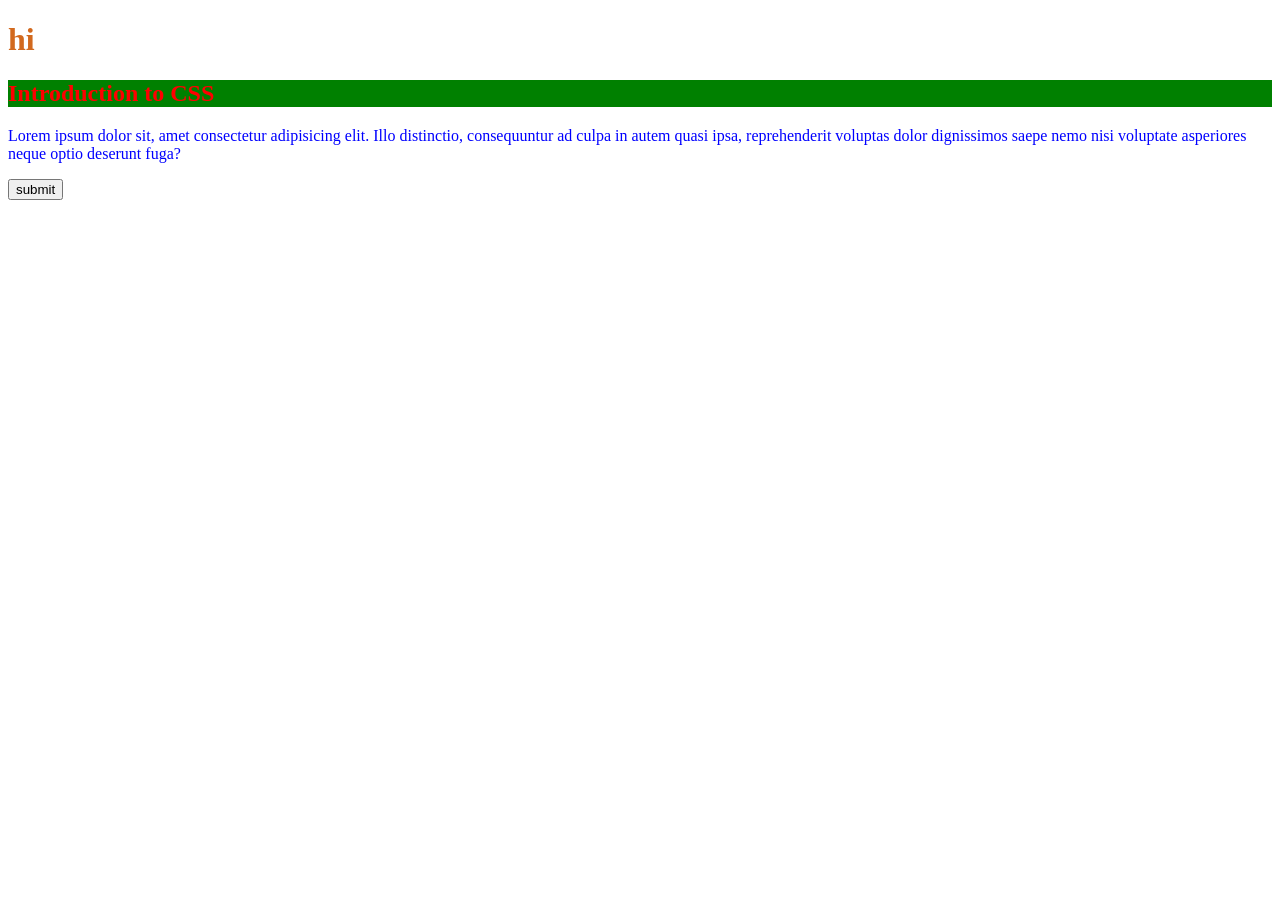
<file: 1.Intro to css/index.html>
<!DOCTYPE html>
<html lang="en">
<head>
    <meta charset="UTF-8">
    <meta name="viewport" content="width=device-width, initial-scale=1.0">
    <title>Intro to css</title>
    <link rel="stylesheet" href="style.css">
    
     <link rel="icon" href="images.png/favicon.ico" type="image/x-icon">  <!--download icon from favicon.io and save it in the same folder as index.html -->
    <style>
        h2{
            color:brown;
            background-color: yellow;
        }
        p{
            color: navy;
        }
    </style>
</head>
<body>
    <h1>hi</h1>
    <!-- 1.inline css //writing the styles for that particular tag only
          2.internal css
          3.external css -->
          <h2 style="color: red; background-color: green;">Introduction to CSS</h2>
          <p style="color: blue;">Lorem ipsum dolor sit, amet consectetur adipisicing elit. Illo distinctio, consequuntur ad culpa in autem quasi ipsa, reprehenderit voluptas dolor dignissimos saepe nemo nisi voluptate asperiores neque optio deserunt fuga?</p>
          <!-- <input type="submit"/> //it is predefined tag no changes can be done here -->
          <button>submit</button> <!-- changes can be done here -->
        



</body>
</html>
</file>
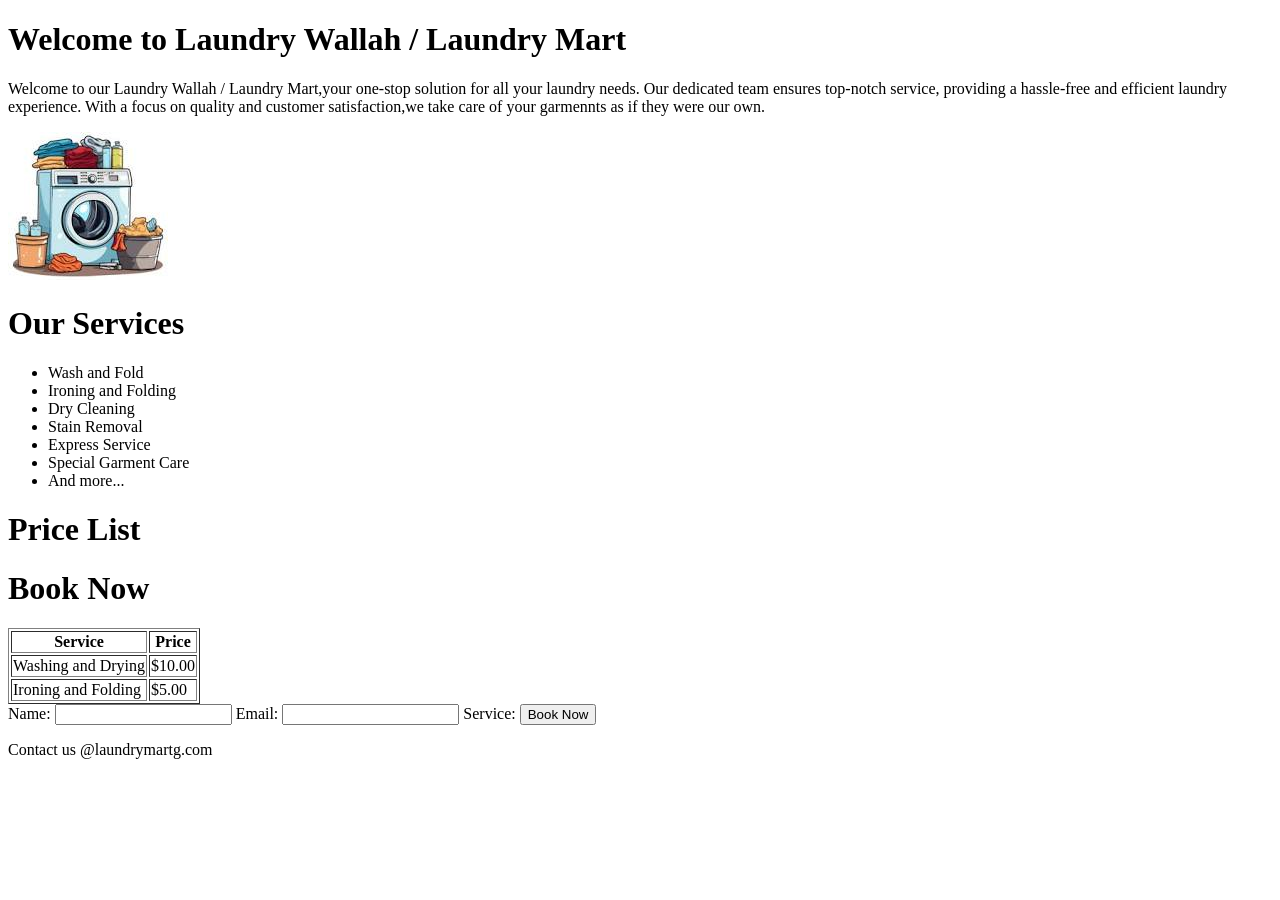
<file: task/index.html>
<!DOCTYPE html>
<html lang="en">
<head>
    <meta charset="UTF-8">
    <meta name="viewport" content="width=device-width, initial-scale=1.0">
    <title>Document</title>
</head>
<body>
    <h1>Welcome to Laundry Wallah / Laundry Mart</h1>
    <p>Welcome to our Laundry Wallah / Laundry Mart,your one-stop solution for all your laundry needs. Our dedicated team ensures top-notch service, providing a hassle-free and efficient laundry experience. With a focus on quality and customer satisfaction,we take care of your garmennts as if they were our own.    </p>
    <img src="[data-uri]" alt="">
    <h1>Our Services</h1>
    <ul> 
        
        <li>Wash and Fold</li>
        <li>Ironing and Folding</li>
        <li>Dry Cleaning</li>
        <li>Stain Removal</li>
        <li>Express Service</li>
        <li>Special Garment Care</li>
        <li>And more...</li>
    </ul>
    <h1>Price List</h1>
    <table border="">
        <tr>
            <th>Service</th>
            <th>Price</th>
        </tr>
        <tr>
            <td>Washing and Drying</td>
            <td>$10.00</td>
        </tr>
        <tr>
            <td>Ironing and Folding</td>
            <td>$5.00</td>
        </tr>
        <h1>Book Now</h1>
    </tr>    
    </table> 
    <form action="">
        <label for="name">Name:</label>
        <input type="text" id="name" name="name">
        <label for="email">Email:</label>
        <input type="email" id="email" name="email">
    <label for="service">Service:</label>
    <input type="submit" value="Book Now">
 
    </form>
    <p>Contact us <at:info>@laundrymartg.com</at:info>
</body>
</html>
</file>
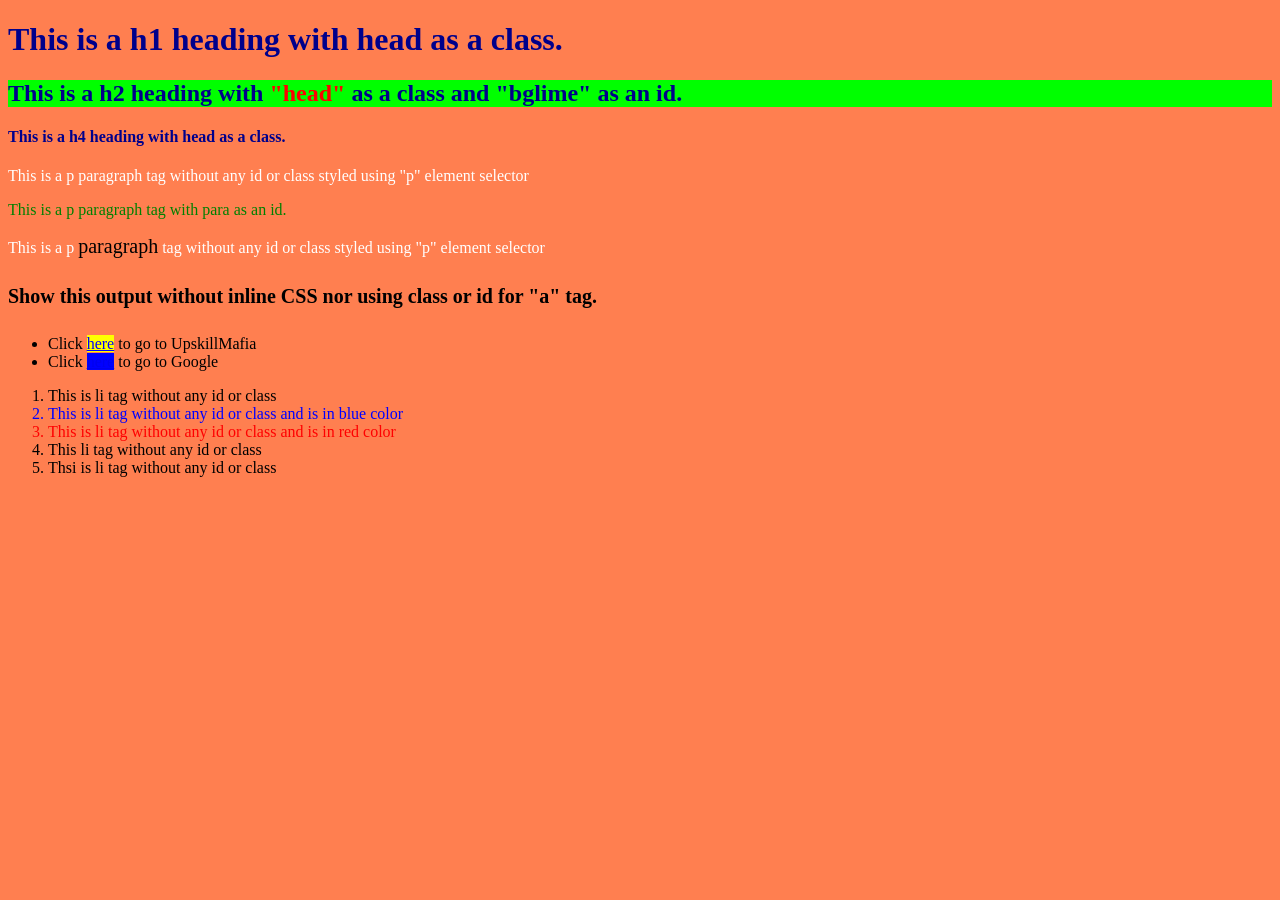
<file: task3/index.html>
<!DOCTYPE html>
<html lang="en">
<head>
    <meta charset="UTF-8">
    <meta name="viewport" content="width=device-width, initial-scale=1.0">
    <title>Task 3</title>
    <link rel="stylesheet" href="style.css">
</head>
<body>
    <!-- heading -->

    <h1 class ="head">This is a h1 heading with head as a class.</h1>
    <h2 class ="head" id="bglime">This is a h2 heading with <span class="head-word">"head"</span> as a class and "bglime" as an id.</h2>
    <h4 class ="head">This is a h4 heading with head as a class.</h4>
    <p>This is a p paragraph tag without any id or class styled using "p" element selector</p>
    <p id="para">This is a p paragraph tag with para  as an id.</p>
    <p>This is a p <span class="p-word">paragraph</span> tag without any id or class styled using "p" element selector</p>

    <h4 class="p-word">Show this output without inline CSS nor using class or id for "a" tag.</h4>

    <ul >
        <li>Click <a href="https://www.upskillmafia.com" >here</a> to go to UpskillMafia</li>
        <li>Click <a href="https://www.google.com" >here</a> to go to Google</li>
    </ul>

    <ol>
        <li>This is li tag without any id or class</li>
        <li>This is li tag without any id or class and is in blue color</li>
        <li>This is li tag without any id  or class and is in red color</li>
        <li>This li tag without any id or class</li>
        <li>Thsi is li tag without any id or class</li>
    </ol>
</body>
</html>
</file>
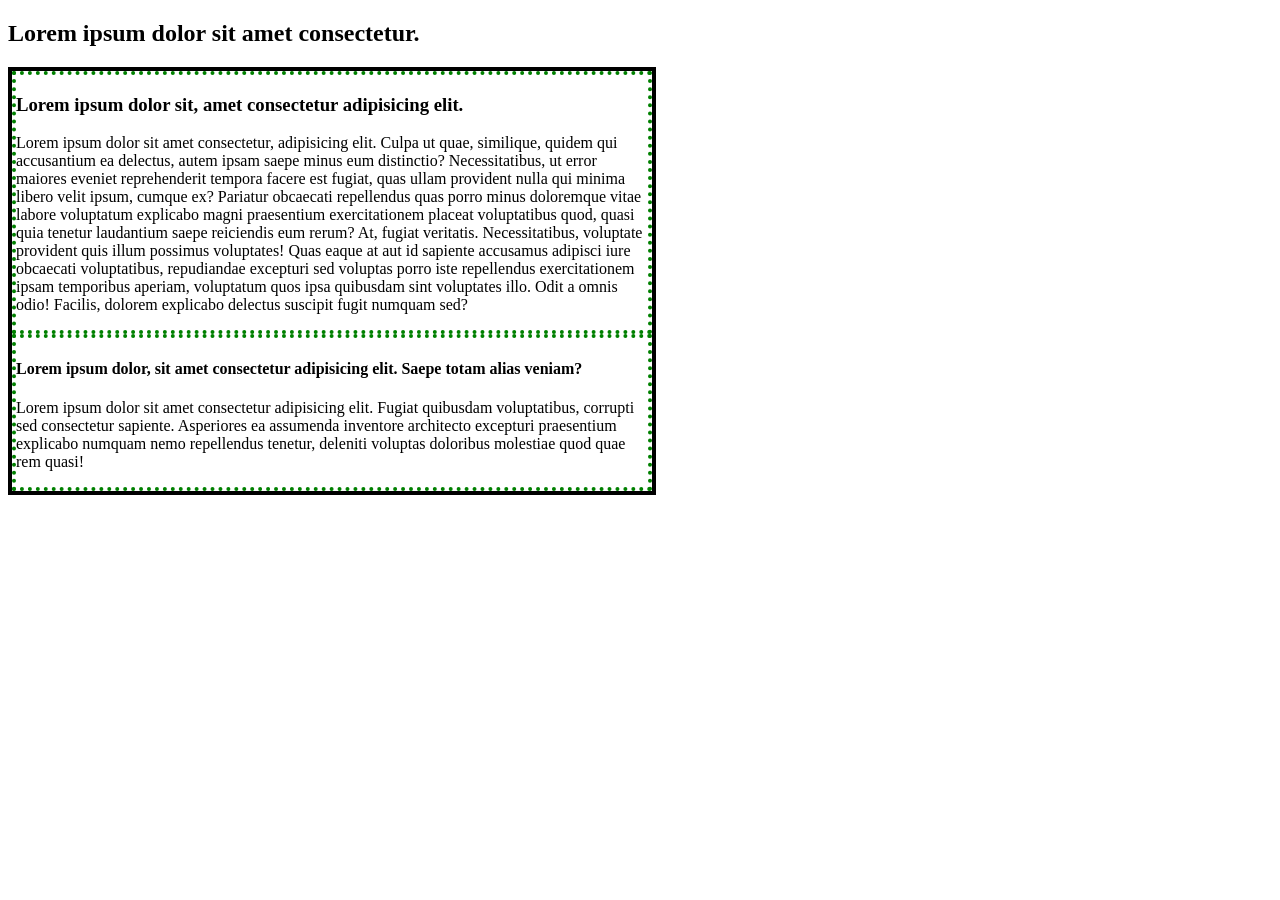
<file: 1.Intro to css/4.units/index.html>
<!DOCTYPE html>
<html lang="en">
<head>
    <meta charset="UTF-8">
    <meta name="viewport" content="width=device-width, initial-scale=1.0">
    <title>Document</title>
    <link rel="stylesheet" href="style.css">
</head>
<body>
   <header>
        <h2>Lorem ipsum dolor sit amet consectetur.</h2>
   </header> 
   <main>
    <section>   
        <h3>    Lorem ipsum dolor sit, amet consectetur adipisicing elit.</h3>
        <p>Lorem ipsum dolor sit amet consectetur, adipisicing elit. Culpa ut quae, similique, quidem qui accusantium ea delectus, autem ipsam saepe minus eum distinctio? Necessitatibus, ut error maiores eveniet reprehenderit tempora facere est fugiat, quas ullam provident nulla qui minima libero velit ipsum, cumque ex? Pariatur obcaecati repellendus quas porro minus doloremque vitae labore voluptatum explicabo magni praesentium exercitationem placeat voluptatibus quod, quasi quia tenetur laudantium saepe reiciendis eum rerum? At, fugiat veritatis. Necessitatibus, voluptate provident quis illum possimus voluptates! Quas eaque at aut id sapiente accusamus adipisci iure obcaecati voluptatibus, repudiandae excepturi sed voluptas porro iste repellendus exercitationem ipsam temporibus aperiam, voluptatum quos ipsa quibusdam sint voluptates illo. Odit a omnis odio! Facilis, dolorem explicabo delectus suscipit fugit numquam sed?</p>

    </section>
    <section>
        <h4>Lorem ipsum dolor, sit amet consectetur adipisicing elit. Saepe totam alias veniam?</h4>
        <p>Lorem ipsum dolor sit amet consectetur adipisicing elit. Fugiat quibusdam voluptatibus, corrupti sed consectetur sapiente. Asperiores ea assumenda inventore architecto excepturi praesentium explicabo numquam nemo repellendus tenetur, deleniti voluptas doloribus molestiae quod quae rem quasi!</p>

    </section>
   </main>
</body>
</html>
</file>
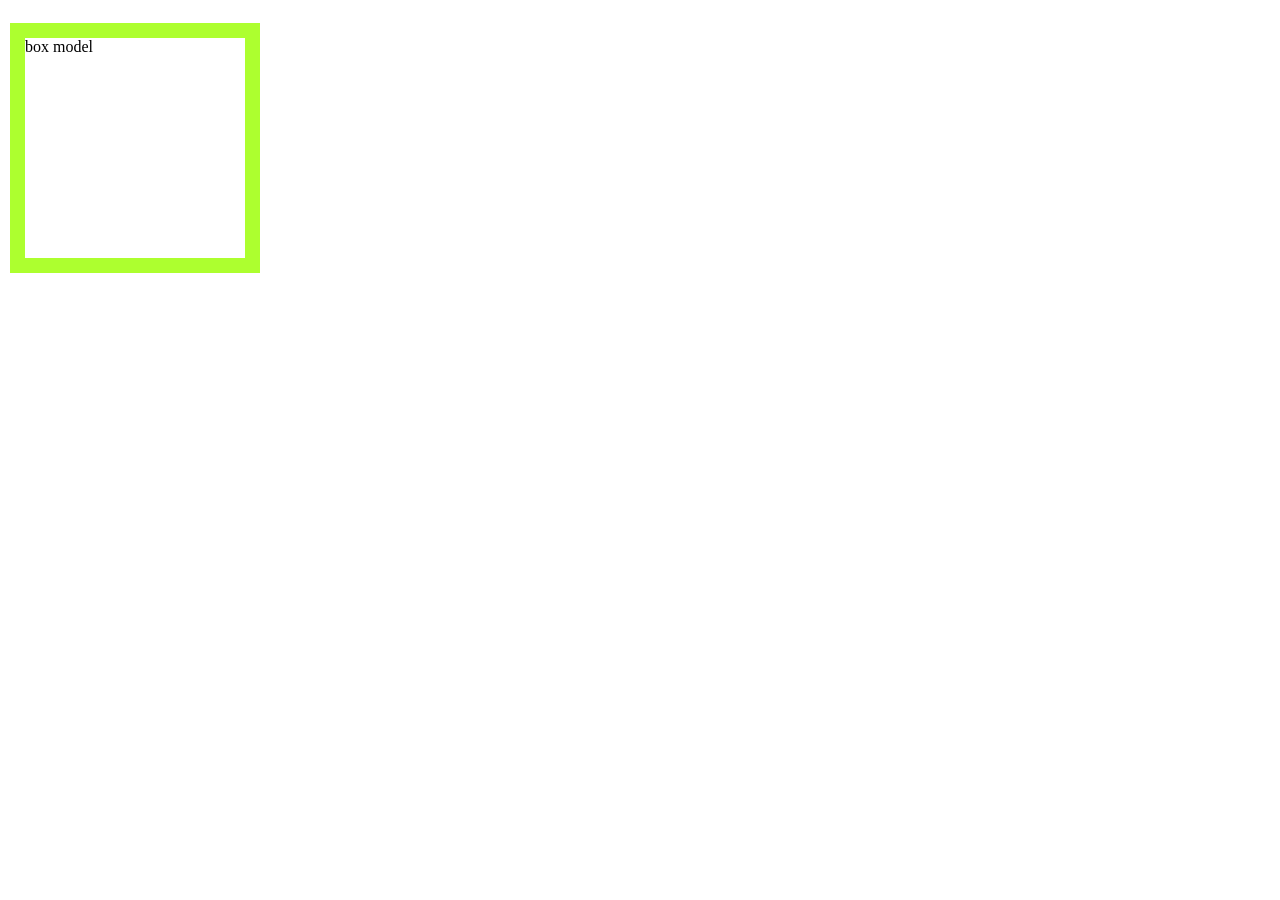
<file: 1.Intro to css/5.box model/index.html>
<!DOCTYPE html>
<html lang="en">
<head>
    <meta charset="UTF-8">
    <meta name="viewport" content="width=device-width, initial-scale=1.0">
    <title>Document</title>
    <link rel="stylesheet" href="style.css">
</head>
<body>
    <div>
        box model
    </div>
</body>
</html>
</file>
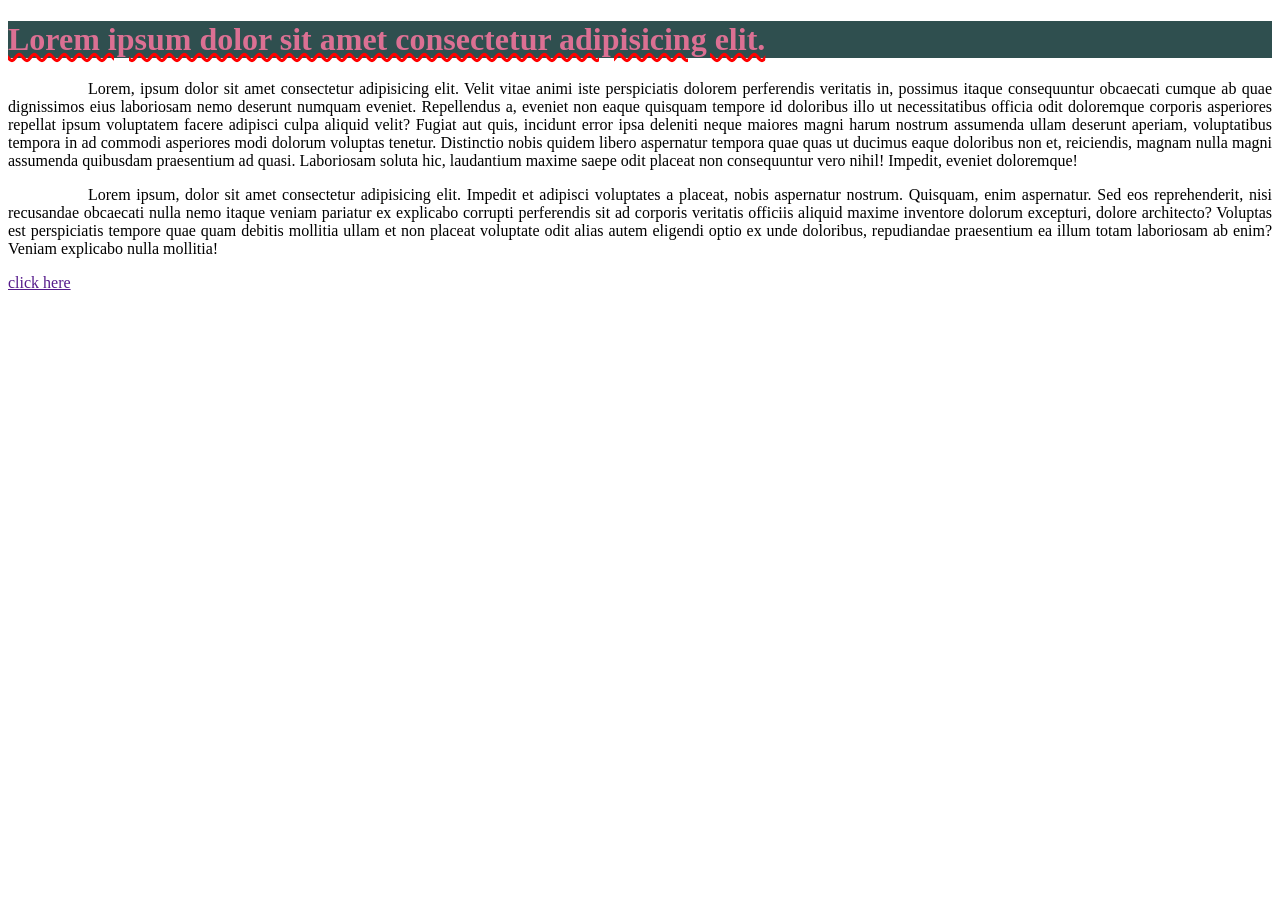
<file: 1.Intro to css/6.text and fonts/index.html>
<!DOCTYPE html>
<html lang="en">
<head>
    <meta charset="UTF-8">
    <meta name="viewport" content="width=device-width, initial-scale=1.0">
    <title>text and fonts</title>
    <link rel="stylesheet" href="style.css">
</head>
<body>
    <h1>Lorem ipsum dolor sit amet consectetur adipisicing elit.</h1>
    <p>Lorem, ipsum dolor sit amet consectetur adipisicing elit. Velit vitae animi iste perspiciatis dolorem perferendis veritatis in, possimus itaque consequuntur obcaecati cumque ab quae dignissimos eius laboriosam nemo deserunt numquam eveniet. Repellendus a, eveniet non eaque quisquam tempore id doloribus illo ut necessitatibus officia odit doloremque corporis asperiores repellat ipsum voluptatem facere adipisci culpa aliquid velit? Fugiat aut quis, incidunt error ipsa deleniti neque maiores magni harum nostrum assumenda ullam deserunt aperiam, voluptatibus tempora in ad commodi asperiores modi dolorum voluptas tenetur. Distinctio nobis quidem libero aspernatur tempora quae quas ut ducimus eaque doloribus non et, reiciendis, magnam nulla magni assumenda quibusdam praesentium ad quasi. Laboriosam soluta hic, laudantium maxime saepe odit placeat non consequuntur vero nihil! Impedit, eveniet doloremque!</p>
    <p>Lorem ipsum, dolor sit amet consectetur adipisicing elit. Impedit et adipisci voluptates a placeat, nobis aspernatur nostrum. Quisquam, enim aspernatur. Sed eos reprehenderit, nisi recusandae obcaecati nulla nemo itaque veniam pariatur ex explicabo corrupti perferendis sit ad corporis veritatis officiis aliquid maxime inventore dolorum excepturi, dolore architecto? Voluptas est perspiciatis tempore quae quam debitis mollitia ullam et non placeat voluptate odit alias autem eligendi optio ex unde doloribus, repudiandae praesentium ea illum totam laboriosam ab enim? Veniam explicabo nulla mollitia!</p>
    <a href="">click here</a>
</body>
</html>
</file>
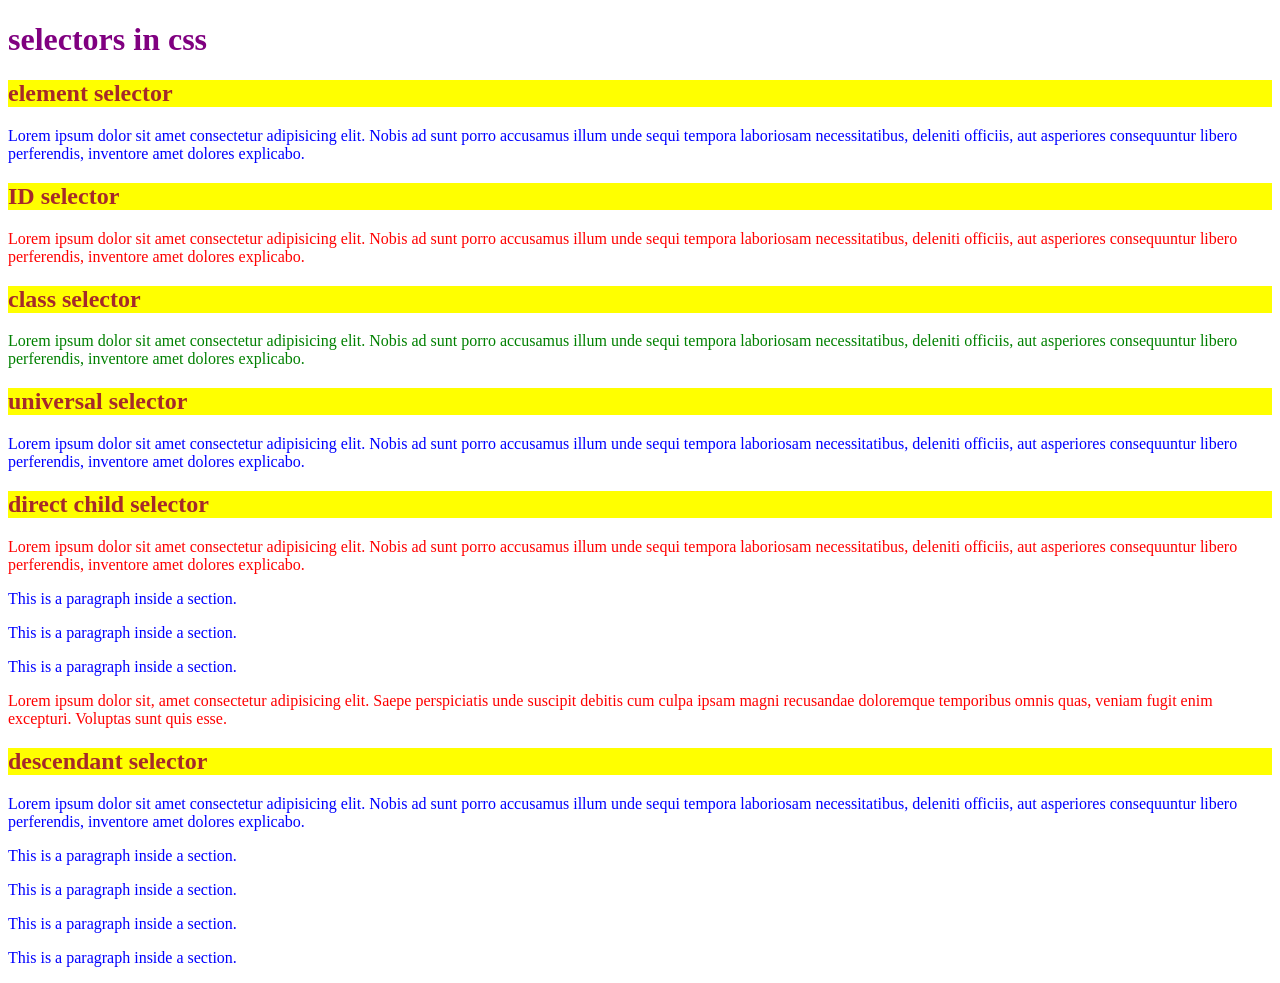
<file: 1.Intro to css/2.selectors/cssselectors.html>
<!DOCTYPE html>
<html lang="en">
<head>
    <meta charset="UTF-8">
    <meta name="viewport" content="width=device-width, initial-scale=1.0">
    <title>css selectors</title>
    <link rel="stylesheet" href="cssselectors.css">
</head>
<body>
    <!-- 
    >>element selector
    >>ID selector
    >>class selector
    >>nested selector
    >> universal selector
    >>direct child selector >>.hover
    descendant selector -->

<!-- specificity
    >> ID >> class >> element -->

    <header>
        <h1>selectors in css</h1>
    </header>
    <main>
        <article>
            <h2>element selector</h2>
            <p>Lorem ipsum dolor sit amet consectetur adipisicing elit. Nobis ad sunt porro accusamus illum unde sequi tempora laboriosam necessitatibus, deleniti officiis, aut asperiores consequuntur libero perferendis, inventore amet dolores explicabo.</p>
        </article>
        
        <article>
            <h2>ID selector</h2>
            <p id="pId">Lorem ipsum dolor sit amet consectetur adipisicing elit. Nobis ad sunt porro accusamus illum unde sequi tempora laboriosam necessitatibus, deleniti officiis, aut asperiores consequuntur libero perferendis, inventore amet dolores explicabo.</p>
        </article>
        
        <article>
            <h2>class selector</h2>
            <p class="p ">Lorem ipsum dolor sit amet consectetur adipisicing elit. Nobis ad sunt porro accusamus illum unde sequi tempora laboriosam necessitatibus, deleniti officiis, aut asperiores consequuntur libero perferendis, inventore amet dolores explicabo.</p>
        </article>
        
        <article>
            <h2>universal selector</h2>
            <p>Lorem ipsum dolor sit amet consectetur adipisicing elit. Nobis ad sunt porro accusamus illum unde sequi tempora laboriosam necessitatibus, deleniti officiis, aut asperiores consequuntur libero perferendis, inventore amet dolores explicabo.</p>
        </article>
        <article id="direct-child">
            <h2>direct child selector</h2>
            <p>Lorem ipsum dolor sit amet consectetur adipisicing elit. Nobis ad sunt porro accusamus illum unde sequi tempora laboriosam necessitatibus, deleniti officiis, aut asperiores consequuntur libero perferendis, inventore amet dolores explicabo.</p>
            <section>
                <p>This is a paragraph inside a section.</p>
            </section>
            <section>
                <p>This is a paragraph inside a section.</p>
            </section>
            <section>
                <p>This is a paragraph inside a section.</p>
            </section>
            <p>Lorem ipsum dolor sit, amet consectetur adipisicing elit. Saepe perspiciatis unde suscipit debitis cum culpa ipsam magni recusandae doloremque temporibus omnis quas, veniam fugit enim excepturi. Voluptas sunt quis esse.</p>
        </article>
        <article id="descendant">
            <h2>descendant selector</h2>
            <p>Lorem ipsum dolor sit amet consectetur adipisicing elit. Nobis ad sunt porro accusamus illum unde sequi tempora laboriosam necessitatibus, deleniti officiis, aut asperiores consequuntur libero perferendis, inventore amet dolores explicabo.</p>
            <section>
                <p>This is a paragraph inside a section.</p>
            </section>
            <section>
                <p>This is a paragraph inside a section.</p>
            </section>
            <section>
                <p>This is a paragraph inside a section.</p>
            </section>
            <section>
                <p>This is a paragraph inside a section.</p>
            </section>
        </article>
    </main>
</body>
</html>
</file>
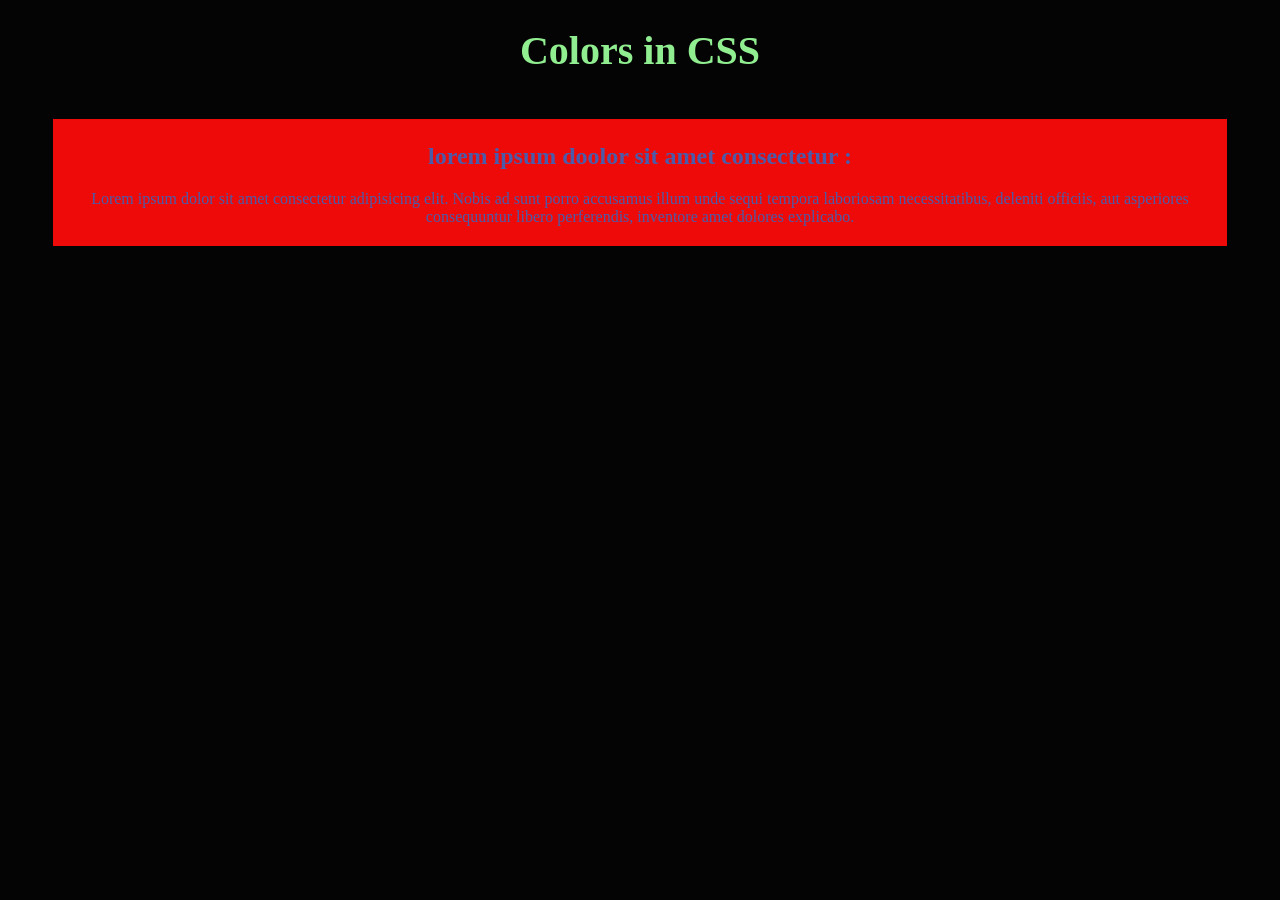
<file: 1.Intro to css/3.colors/colors.html>
<!DOCTYPE html>
<html lang="en">
<head>
    <meta charset="UTF-8">
    <meta name="viewport" content="width=device-width, initial-scale=1.0">
    <title>colors in css</title>
    <link rel="stylesheet" href="colors.css">
</head>
<body>
    <header>
        <h1>Colors in CSS</h1>
    </header>
    <main>
        <article>
            <h2>lorem ipsum doolor sit amet consectetur :</h2>
            <p>Lorem ipsum dolor sit amet consectetur adipisicing elit. Nobis ad sunt porro accusamus illum unde sequi tempora laboriosam necessitatibus, deleniti officiis, aut asperiores consequuntur libero perferendis, inventore amet dolores explicabo.</p>
        </article>
    </main>
</body>
</html>
</file>
<file: 1.Intro to css/style.css>
h1{
    color:chocolate;
}
</file>
<file: task3/style.css>
body{
    background-color: coral;
}
.head {
    color:darkblue;
}
#bglime .head-word{
    color:red;
}
#bglime{
    background-color: lime;
}
#para{
    color:green;
}
.p-word{
    color:black;
    font-size:20px;
}
p{
    color:white;
}
ul li:first-child a{
    color:blue;
background-color:yellow;
}

ul li:nth-child(2) a{
    
background-color:blue;
}
ul li:first-child a::before{
    content: "";
}
ul li :nth-child(2) a {
 color:blue;
}


ol li:nth-child(2){
color:blue;
}
ol li:nth-child(3){
color:red;
}
</file>
<file: 1.Intro to css/4.units/style.css>
main{
    border:4px solid black;
    /* border-radius: 5%; */
    /* width: 50%; */
    /* %,vw,vh,px,em(element),rem(root element) >> refer note book */

    width:50vw;
}
section{
    border:4px dotted green;
    /* border-radius: 5%; */
    /* width:70vw; */
    height: auto;
}
</file>
<file: 1.Intro to css/5.box model/style.css>
div{
    border:15px solid greenyellow;
    /* padding:45px 35px 23px 15px; */           
    margin:20px;
    padding-left:0px;
    margin:23px 21px 15px 10px;
    width:250px;
    height:250px;
}
*{
    margin-left:0px;
    margin-right:0px;
    box-sizing:border-box;
}
</file>
<file: 1.Intro to css/6.text and fonts/style.css>
h1{
  color:palevioletred;
  background-color:darkslategrey;  
  text-decoration:underline;
  text-decoration-color:red;
  text-decoration-style:wavy;
}
p{
    text-align:justify;
    text-indent: 80px;
}
</file>
<file: 1.Intro to css/2.selectors/cssselectors.css>
/*
selector syntax:
selector{
    propertykey: propertyvalue;
}
*/

/* 1. element selector */
p {
    color: blue;
}
h2 {
    color: brown;
    background-color: yellow;
}


/* 2.ID selector */
#pId {
    color: red;
}

/* 3.class selector */
.p {
    color: green;
}


.pclass {
    background-color: orange;
}


/* 5.universal selector */

*{
    font-family: bold;
    color: purple;
}

/* 6.descendant selector */
#descendant p {
    color: blue;
}

/* 7.direct child selector */
#direct-child > p {
    color: red;
}
p:hover{
    color: green;
}
</file>
<file: 1.Intro to css/3.colors/colors.css>
body{
    font-size: 20px;
    font-family: cursive;
    text-align: center;
    color:#90ee90;
    background-color: #040404;
}
article{
    background-color:#ef0a0a;
    color:rgba(9, 126, 235, 0.708);
    padding:4px;
    margin:45px;
    font-size:16px;
}
</file>
